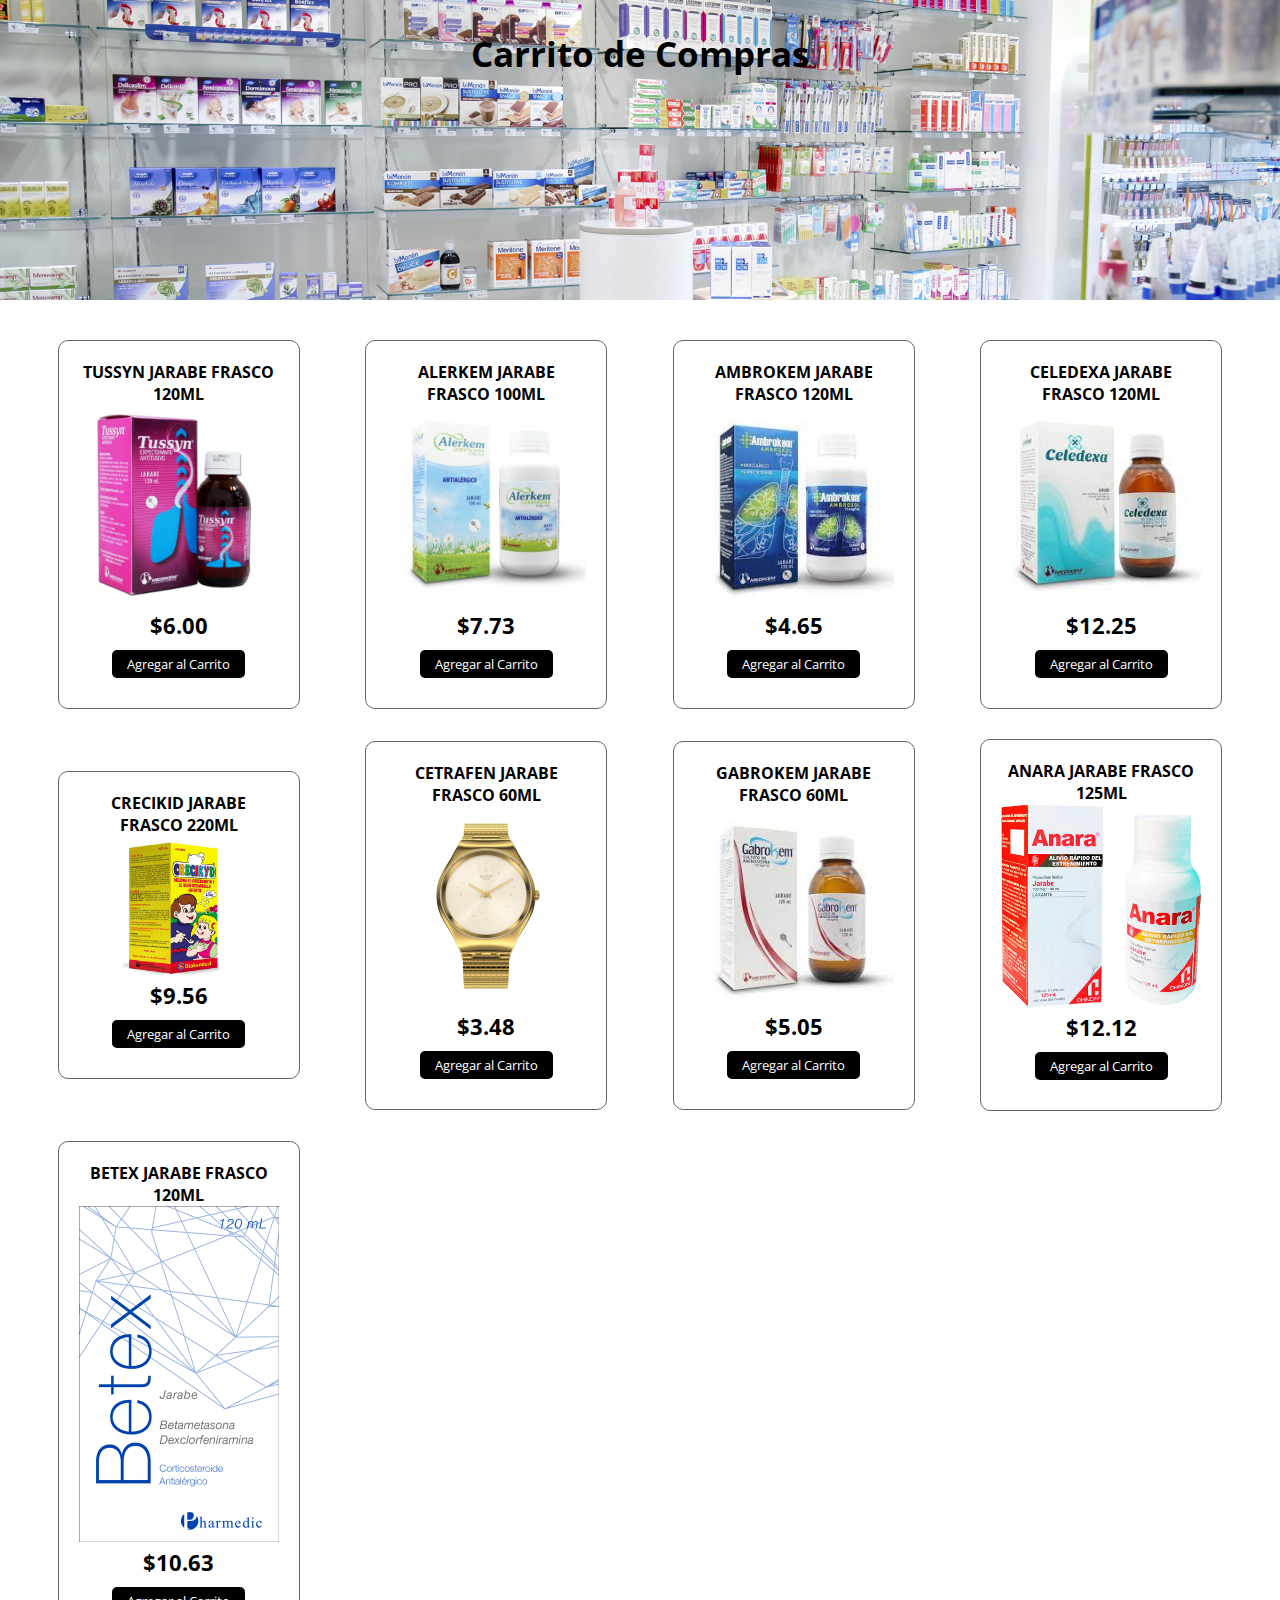
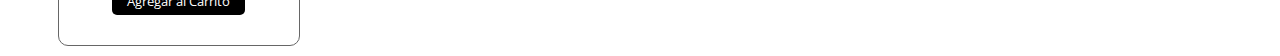
<file: carrito-de-compras-main/index.html>
<!DOCTYPE html>
<html lang="es">
<head>
    <meta charset="UTF-8">
    <meta http-equiv="X-UA-Compatible" content="IE=edge">
    <meta name="viewport" content="width=device-width, initial-scale=1.0">
    <link rel="stylesheet" href="https://cdnjs.cloudflare.com/ajax/libs/font-awesome/6.2.1/css/all.min.css" integrity="sha512-MV7K8+y+gLIBoVD59lQIYicR65iaqukzvf/nwasF0nqhPay5w/9lJmVM2hMDcnK1OnMGCdVK+iQrJ7lzPJQd1w==" crossorigin="anonymous" referrerpolicy="no-referrer" />
    <link rel="stylesheet" href="estilo.css">
    <script src="app.js" async></script>
    <title>Tienda de Relojes | </title>
</head>
<body>
    <header>
        <h1>Carrito de Compras</h1>
    </header>
    <section class="contenedor">
        <!-- Contenedor de elementos -->
        <div class="contenedor-items">
            <div class="item">
                <span class="titulo-item">Tussyn Jarabe frasco 120ml </span>
                <img src="img/boxengasse.png" alt="" class="img-item">
                <span class="precio-item">$6.00</span>
                <button class="boton-item">Agregar al Carrito</button>
            </div>
            <div class="item">
                <span class="titulo-item">Alerkem Jarabe Frasco 100ml</span>
                <img src="img/Alerkem.jpeg" alt="" class="img-item">
                <span class="precio-item">$7.73</span>
                <button class="boton-item">Agregar al Carrito</button>
            </div>
            <div class="item">
                <span class="titulo-item">Ambrokem Jarabe Frasco 120ml</span>
                <img src="img/Ambrokem.jpeg" alt="" class="img-item">
                <span class="precio-item">$4.65</span>
                <button class="boton-item">Agregar al Carrito</button>
            </div>
            <div class="item">
                <span class="titulo-item">Celedexa Jarabe Frasco 120ml</span>
                <img src="img/cELEDEXA.jpeg" alt="" class="img-item">
                <span class="precio-item">$12.25</span>
                <button class="boton-item">Agregar al Carrito</button>
            </div>
            <div class="item">
                <span class="titulo-item">Crecikid Jarabe Frasco 220ml</span>
                <img src="img/CreciKid.jpg" alt="" class="img-item">
                <span class="precio-item">$9.56</span>
                <button class="boton-item">Agregar al Carrito</button>
            </div>
            <div class="item">
                <span class="titulo-item">Cetrafen Jarabe Frasco 60ml</span>
                <img src="img/skinglam.png" alt="" class="img-item">
                <span class="precio-item">$3.48</span>
                <button class="boton-item">Agregar al Carrito</button>
            </div>
            <div class="item">
                <span class="titulo-item">Gabrokem Jarabe Frasco 60ml</span>
                <img src="img/gABROKEM.jpeg" alt="" class="img-item">
                <span class="precio-item">$5.05</span>
                <button class="boton-item">Agregar al Carrito</button>
            </div>
            <div class="item">
                <span class="titulo-item">Anara Jarabe Frasco 125ml</span>
                <img src="img/Anara.png" alt="" class="img-item">
                <span class="precio-item">$12.12</span>
                <button class="boton-item">Agregar al Carrito</button>
            </div>
            <div class="item">
                <span class="titulo-item">Betex Jarabe Frasco 120ml</span>
                <img src="img/Betex.png" alt="" class="img-item">
                <span class="precio-item">$10.63</span>
                <button class="boton-item">Agregar al Carrito</button>
            </div>
        </div>
        <!-- Carrito de Compras -->
        <div class="carrito" id="carrito">
            <div class="header-carrito">
                <h2>Tu Carrito</h2>
            </div>

            <div class="carrito-items">
                <!-- 
                <div class="carrito-item">
                    <img src="img/boxengasse.png" width="80px" alt="">
                    <div class="carrito-item-detalles">
                        <span class="carrito-item-titulo">Box Engasse</span>
                        <div class="selector-cantidad">
                            <i class="fa-solid fa-minus restar-cantidad"></i>
                            <input type="text" value="1" class="carrito-item-cantidad" disabled>
                            <i class="fa-solid fa-plus sumar-cantidad"></i>
                        </div>
                        <span class="carrito-item-precio">$15.000,00</span>
                    </div>
                   <span class="btn-eliminar">
                        <i class="fa-solid fa-trash"></i>
                   </span>
                </div>
                <div class="carrito-item">
                    <img src="img/skinglam.png" width="80px" alt="">
                    <div class="carrito-item-detalles">
                        <span class="carrito-item-titulo">Skin Glam</span>
                        <div class="selector-cantidad">
                            <i class="fa-solid fa-minus restar-cantidad"></i>
                            <input type="text" value="3" class="carrito-item-cantidad" disabled>
                            <i class="fa-solid fa-plus sumar-cantidad"></i>
                        </div>
                        <span class="carrito-item-precio">$18.000,00</span>
                    </div>
                   <button class="btn-eliminar">
                        <i class="fa-solid fa-trash"></i>
                   </button>
                </div>
                 -->
            </div>
            <div class="carrito-total">
                <div class="fila">
                    <strong>Tu Total</strong>
                    <span class="carrito-precio-total">
                        $120.000,00
                    </span>
                </div>
                <button class="btn-pagar">Pagar <i class="fa-solid fa-bag-shopping"></i> </button>
            </div>
        </div>
    </section>
</body>
</html>
</file>
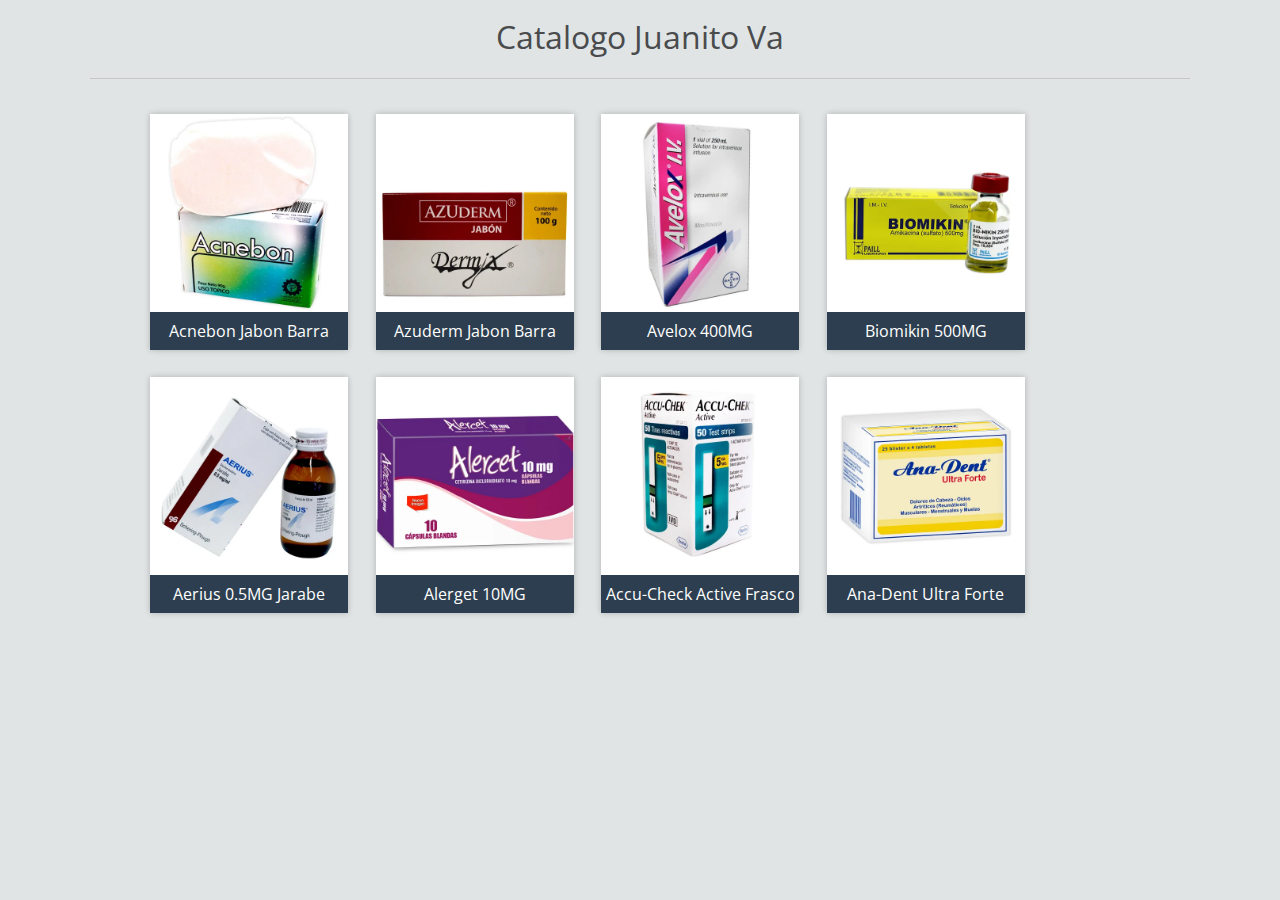
<file: Catalogo Juanito Va/index.html>
<!DOCTYPE html>
<html lang="en">
<head>
	<meta charset="UTF-8">
	<meta name="viewport" content="width=device-width, user-scalable=no, initial-scale=1.0, maximum-scale=1.0, minimum-scale=1.0">
	<title>Catalogo Juanito Va</title>

	<link rel="stylesheet" href="css/estilos.css">
	<link href="https://fonts.googleapis.com/css?family=Open+Sans:400,600,700" rel="stylesheet">

	<script src="js/jquery-3.2.1.js"></script>
	<script src="js/script.js"></script>
</head>
<body>
	
	<div class="wrap">
		<h1>Catalogo Juanito Va</h1>
		<div class="store-wrapper">
			<div class="category_list">
				<a href="#" class="category_item" category="all">Todo</a>
				<a href="#" class="category_item" category="ordenadores">Alergias</a>
				<a href="#" class="category_item" category="laptops">Piel</a>
				<a href="#" class="category_item" category="smartphones">Antibioticos y cicatrizantes</a>
				<a href="#" class="category_item" category="monitores">Diabetes</a>
				<a href="#" class="category_item" category="audifonos">Dolor y fiebre</a>
				<a href="#" class="category_item" category="monitores">Gripe, tos y asma</a>
			</div>
			<section class="products-list">
				<div class="product-item" category="laptops">
					<img src="images/acnebon.jpg" alt="" >
					<a href="#">Acnebon Jabon Barra</a>
				</div>
				<div class="product-item" category="laptops">
					<img src="images/azuderm.jpg" alt="" >
					<a href="#">Azuderm Jabon Barra</a>
				</div>
				<div class="product-item" category="smartphones">
					<img src="images/avelox.jpg" alt="" >
					<a href="#">Avelox 400MG</a>
				</div>
				<div class="product-item" category="smartphones">
					<img src="images/biomikin.jpg" alt="" >
					<a href="#">Biomikin 500MG</a>
				</div>
				<div class="product-item" category="ordenadores">
					<img src="images/aerius.jpg" alt="" >
					<a href="#">Aerius 0.5MG Jarabe </a>
				</div>
				<div class="product-item" category="ordenadores">
					<img src="images/alerget.jpg" alt="" >
					<a href="#">Alerget 10MG</a>
				</div>
				<div class="product-item" category="monitores">
					<img src="images/accu-chek.jpg" alt="" >
					<a href="#">Accu-Check Active Frasco</a>
				</div>
				<div class="product-item" category="audifonos">
					<img src="images/ana-dent.jpg" alt="" >
					<a href="#">Ana-Dent Ultra Forte</a>
				</div>
			</section>
		</div>
	</div>

</body>
</html>
</file>
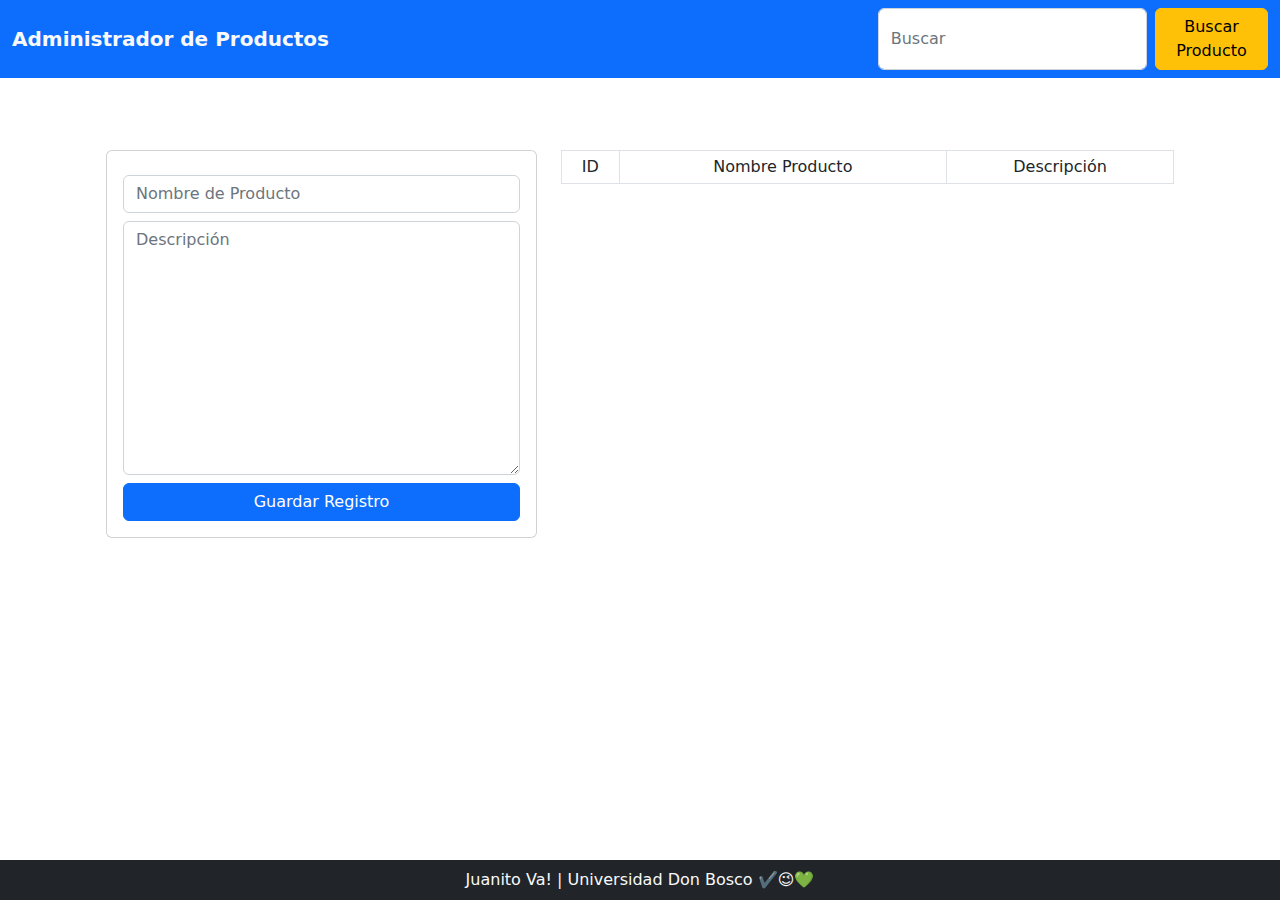
<file: crud/index.html>
<!DOCTYPE html>
<html lang="es-ES">
<head>
  <!-- CHARSET -->
  <meta charset="UTF-8">
  <!-- IE-EDGE -->
  <meta http-equiv="X-UA-Compatible" content="IE=edge">
  <!-- VIEWPORT -->
  <meta name="viewport" content="width=device-width, initial-scale=1.0">
  <!-- DESCRIPTION -->
  <!-- <meta name="description" content="Desarrollo web desde cero"> -->
  <!-- AUTHOR -->
  <!-- <meta name="author" content="Daniel Salinas"> -->
  <!-- Titulo -->
  <title>CRUD | Juanito Va</title>   
  <!-- STYLES-->
   <link rel="stylesheet" href="./css/bootstrap.min.css">
</head>
<body>

  <nav class="navbar bg-primary">
    <div class="container-fluid">
      <a href="index.html" class="navbar-brand fw-bold text-light">Administrador de Productos</a>
      <form class="d-flex">
        <input type="search" id="search" placeholder="Buscar" class="form-control me-2">
        <button type="submit" class="btn btn-warning">Buscar Producto</button>
      </form>
    </div>
  </nav>

  <div class="container my-5">
    <div class="row p-4">
      <div class="col-md-5">
        <div class="card">
          <div class="card-body">
            <form id="task-form">
              <div class="form-group">
                <input type="text" id="name" placeholder="Nombre de Producto" class="form-control my-2">
              </div>
              <div class="form-group">
                <textarea name="descrption" id="description" cols="30" rows="10" class="form-control my-2" placeholder="Descripción"></textarea>
              </div>
              <input type="hidden" id="taskId">
              <button type="submit" class="btn btn-primary text-center w-100">Guardar Registro</button>
            </form>
          </div>
        </div>
      </div>
      <div class="col-md-7">

        <div class="card my-4" id="task-result">
          <div class="card-body">
            <ul id="container"></ul>
          </div>
        </div>

        <table class="table table-bordered table-sm">
          <thead>
            <tr>
              <td class="text-center">ID</td>
              <td class="text-center">Nombre Producto</td>
              <td class="text-center">Descripción</td>
            </tr>
          </thead>
          <tbody id="tasks"></tbody>
        </table>
      </div>
    </div>
  </div>
  
<footer class="bg-dark p-2 mt-5 text-light position-fixed bottom-0 w-100 text-center">
 Juanito Va! | Universidad Don Bosco ✔️😉💚
</footer>
<script src="./js/jquery.js"></script>
<script src="./js/ajax.js"></script>
</body>
</html>
</file>
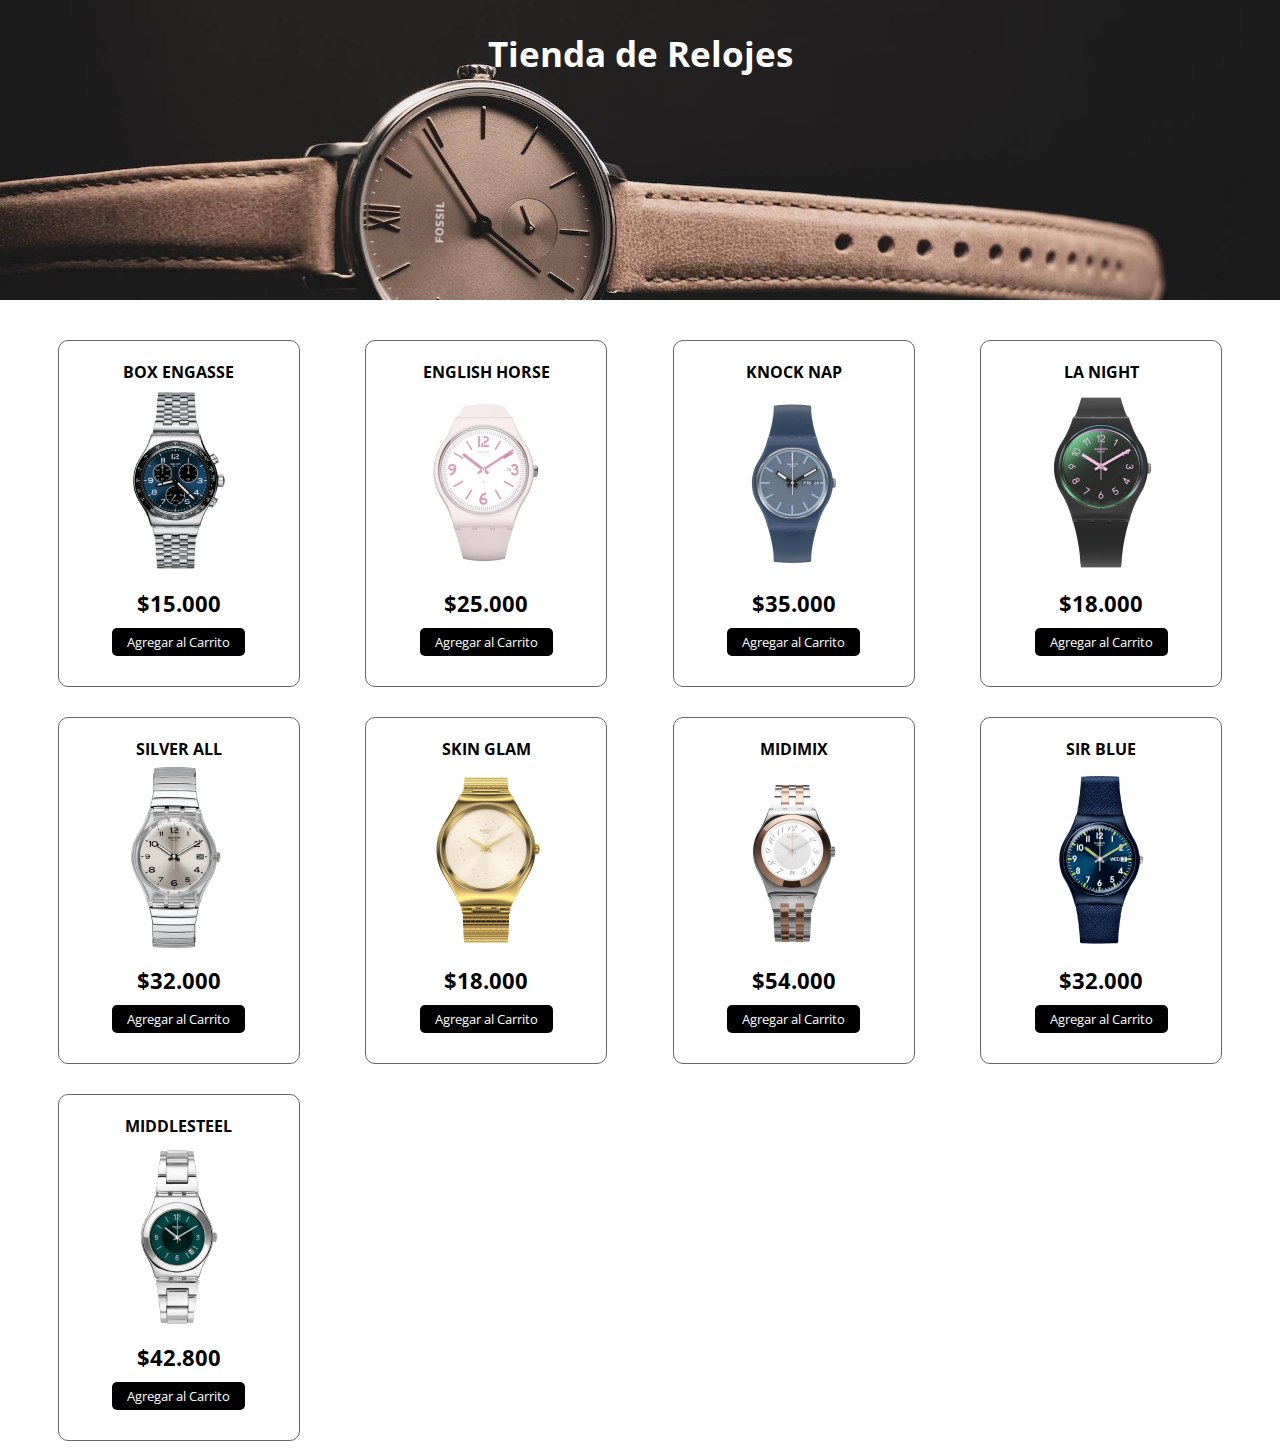
<file: CreaJ-JuanitoVa/CreaJ-JuanitoVa/carrito-de-compras-main/index.html>
<!DOCTYPE html>
<html lang="es">
<head>
    <meta charset="UTF-8">
    <meta http-equiv="X-UA-Compatible" content="IE=edge">
    <meta name="viewport" content="width=device-width, initial-scale=1.0">
    <link rel="stylesheet" href="https://cdnjs.cloudflare.com/ajax/libs/font-awesome/6.2.1/css/all.min.css" integrity="sha512-MV7K8+y+gLIBoVD59lQIYicR65iaqukzvf/nwasF0nqhPay5w/9lJmVM2hMDcnK1OnMGCdVK+iQrJ7lzPJQd1w==" crossorigin="anonymous" referrerpolicy="no-referrer" />
    <link rel="stylesheet" href="estilo.css">
    <script src="app.js" async></script>
    <title>Tienda de Relojes | </title>
</head>
<body>
    <header>
        <h1>Tienda de Relojes</h1>
    </header>
    <section class="contenedor">
        <!-- Contenedor de elementos -->
        <div class="contenedor-items">
            <div class="item">
                <span class="titulo-item">Box Engasse</span>
                <img src="img/boxengasse.png" alt="" class="img-item">
                <span class="precio-item">$15.000</span>
                <button class="boton-item">Agregar al Carrito</button>
            </div>
            <div class="item">
                <span class="titulo-item">English Horse</span>
                <img src="img/englishrose.png" alt="" class="img-item">
                <span class="precio-item">$25.000</span>
                <button class="boton-item">Agregar al Carrito</button>
            </div>
            <div class="item">
                <span class="titulo-item">Knock Nap</span>
                <img src="img/knocknap.png" alt="" class="img-item">
                <span class="precio-item">$35.000</span>
                <button class="boton-item">Agregar al Carrito</button>
            </div>
            <div class="item">
                <span class="titulo-item">La Night</span>
                <img src="img/lanight.png" alt="" class="img-item">
                <span class="precio-item">$18.000</span>
                <button class="boton-item">Agregar al Carrito</button>
            </div>
            <div class="item">
                <span class="titulo-item">Silver All</span>
                <img src="img/silverall.png" alt="" class="img-item">
                <span class="precio-item">$32.000</span>
                <button class="boton-item">Agregar al Carrito</button>
            </div>
            <div class="item">
                <span class="titulo-item">Skin Glam</span>
                <img src="img/skinglam.png" alt="" class="img-item">
                <span class="precio-item">$18.000</span>
                <button class="boton-item">Agregar al Carrito</button>
            </div>
            <div class="item">
                <span class="titulo-item">Midimix</span>
                <img src="img/midimix.png" alt="" class="img-item">
                <span class="precio-item">$54.000</span>
                <button class="boton-item">Agregar al Carrito</button>
            </div>
            <div class="item">
                <span class="titulo-item">Sir Blue</span>
                <img src="img/sirblue.png" alt="" class="img-item">
                <span class="precio-item">$32.000</span>
                <button class="boton-item">Agregar al Carrito</button>
            </div>
            <div class="item">
                <span class="titulo-item">Middlesteel</span>
                <img src="img/middlesteel.png" alt="" class="img-item">
                <span class="precio-item">$42.800</span>
                <button class="boton-item">Agregar al Carrito</button>
            </div>
        </div>
        <!-- Carrito de Compras -->
        <div class="carrito" id="carrito">
            <div class="header-carrito">
                <h2>Tu Carrito</h2>
            </div>

            <div class="carrito-items">
                <!-- 
                <div class="carrito-item">
                    <img src="img/boxengasse.png" width="80px" alt="">
                    <div class="carrito-item-detalles">
                        <span class="carrito-item-titulo">Box Engasse</span>
                        <div class="selector-cantidad">
                            <i class="fa-solid fa-minus restar-cantidad"></i>
                            <input type="text" value="1" class="carrito-item-cantidad" disabled>
                            <i class="fa-solid fa-plus sumar-cantidad"></i>
                        </div>
                        <span class="carrito-item-precio">$15.000,00</span>
                    </div>
                   <span class="btn-eliminar">
                        <i class="fa-solid fa-trash"></i>
                   </span>
                </div>
                <div class="carrito-item">
                    <img src="img/skinglam.png" width="80px" alt="">
                    <div class="carrito-item-detalles">
                        <span class="carrito-item-titulo">Skin Glam</span>
                        <div class="selector-cantidad">
                            <i class="fa-solid fa-minus restar-cantidad"></i>
                            <input type="text" value="3" class="carrito-item-cantidad" disabled>
                            <i class="fa-solid fa-plus sumar-cantidad"></i>
                        </div>
                        <span class="carrito-item-precio">$18.000,00</span>
                    </div>
                   <button class="btn-eliminar">
                        <i class="fa-solid fa-trash"></i>
                   </button>
                </div>
                 -->
            </div>
            <div class="carrito-total">
                <div class="fila">
                    <strong>Tu Total</strong>
                    <span class="carrito-precio-total">
                        $120.000,00
                    </span>
                </div>
                <button class="btn-pagar">Pagar <i class="fa-solid fa-bag-shopping"></i> </button>
            </div>
        </div>
    </section>
</body>
</html>
</file>
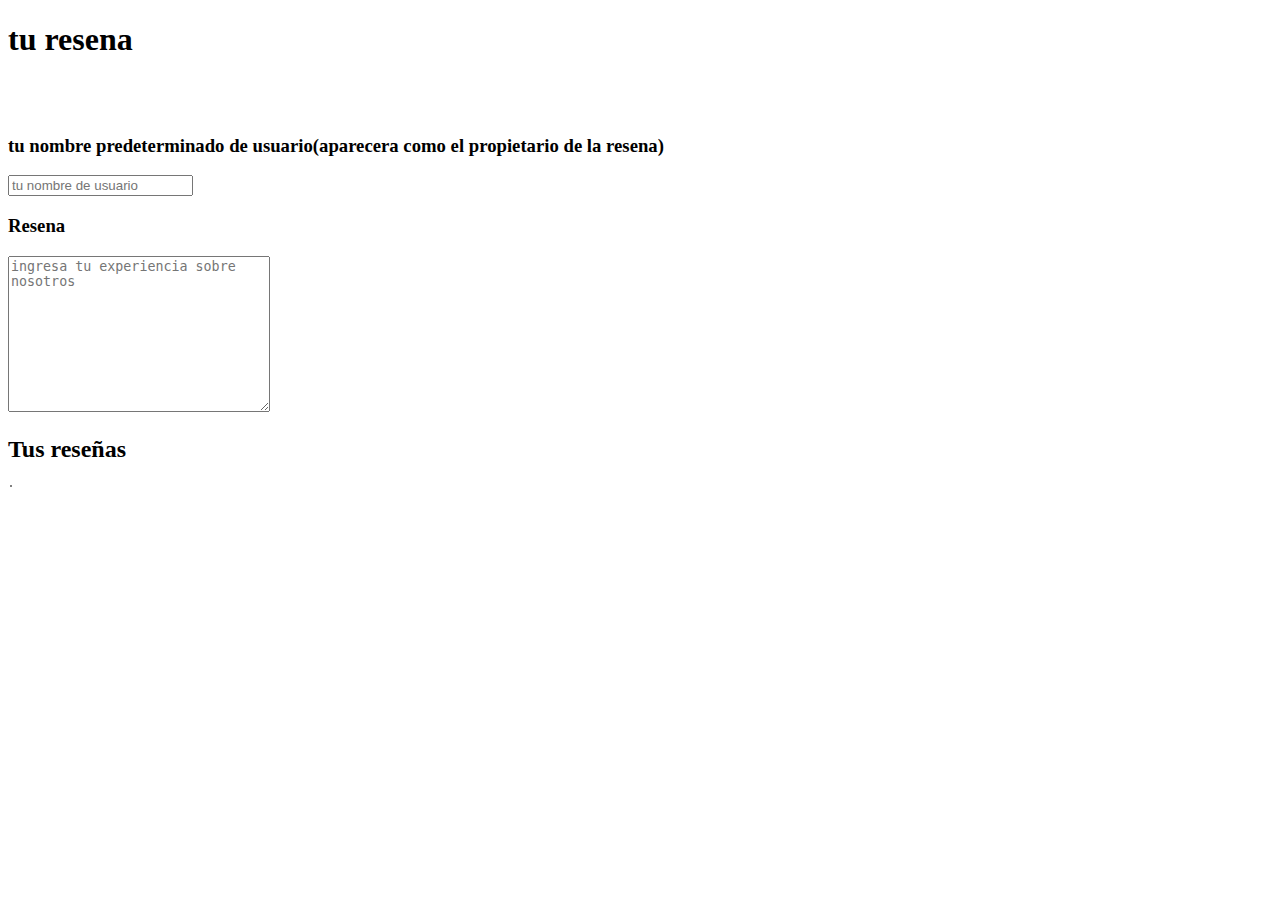
<file: request/typing_request.html>
<!DOCTYPE html>
<html lang="en">
<head>
    <meta charset="UTF-8">
    <meta name="viewport" content="width=device-width, initial-scale=1.0">
    <title>Reseñas de Juanito Community</title>
    <link rel="stylesheet" type="text/css" href="../request/Style_request.css">
</head>
<body>
    <form method="post">
    <table>
        <h1>tu resena</h1>
        <br><br>
        <h3>tu nombre predeterminado de usuario(aparecera como el propietario de la resena)</h3>
        <input type="text" minlength="10" maxlength="20" placeholder="tu nombre de usuario">
        <h3>Resena</h3>
        <textarea name="request" id="request" cols="30" rows="10" placeholder="ingresa tu experiencia sobre nosotros"></textarea>
        <div class="Requests">
        <h2>Tus reseñas</h2>
        <th class="request"></th>
        </div>
    </table>
    </form>
</body>
</html>
</file>
<file: carrito-de-compras-main/estilo.css>
@import url('https://fonts.googleapis.com/css2?family=Open+Sans:wght@300;400;500;600&family=Titillium+Web:wght@200;300;400;600;700&display=swap');
*{
    margin: 0;
    padding:0;
    font-family: 'Open Sans';
}
header{
    background: url(img/BACKGROUND.jpg);
    background-size: cover;
    background-position:center;
    height: 300px;
}
header h1{
    text-align: center;
    font-size: 35px;
    /* background-color: #000; */
    color: black;
    padding: 30px 0;
}
.contenedor{
    max-width: 1200px;
    padding: 10px;
    margin: auto;
    display: flex;
    justify-content: space-between;
    /* oculto lo que queda fuera del .contenedor */
    contain: paint;
}
/* SECCION CONTENEDOR DE ITEMS */
.contenedor .contenedor-items{
    margin-top: 30px;
    display: grid;
    grid-template-columns: repeat(auto-fit, minmax(220px, 1fr));
    grid-gap:30px;
    grid-row-gap: 30px;
    /* width: 60%; */
    width: 100%;
    transition: .3s;
}
.contenedor .contenedor-items .item{
    max-width: 200px;
    margin: auto;
    border: 1px solid #666;
    border-radius: 10px;
    padding: 20px;
    transition: .3s;
}
.contenedor .contenedor-items .item .img-item{
    width: 100%;
}
.contenedor .contenedor-items .item:hover{
    box-shadow: 0 0 10px #666;
    scale: 1.05;
}
.contenedor .contenedor-items .item .titulo-item{
    display: block;
    font-weight: bold;
    text-align: center;
    text-transform: uppercase;
}
.contenedor .contenedor-items .item .precio-item{
    display: block;
    text-align: center;
    font-weight: bold;
    font-size: 22px;
}

.contenedor .contenedor-items .item .boton-item{
    display: block;
    margin: 10px auto;
    border: none;
    background-color: black;
    color: #fff;
    padding: 5px 15px;
    border-radius: 5px;
    cursor: pointer;
}
/* seccion carrito */
.carrito{
    border: 1px solid #666;
    width: 35%;
    margin-top: 30px;
    border-radius: 10px;
    overflow: hidden;
    margin-bottom: auto;
    position: sticky !important;
    top: 0;
    transition: .3s;
    /* Estilos para ocultar */
    margin-right: -100%;
    opacity: 0;
}
.carrito .header-carrito{
    background-color: #000;
    color: #fff;
    text-align: center;
    padding: 30px 0;
}
.carrito .carrito-item{
    display: flex;
    align-items: center;
    /* justify-content: space-between; */
    position: relative;
    border-bottom: 1px solid #666;
    padding: 20px;
}
.carrito .carrito-item img{
    margin-right: 20px;
}
.carrito .carrito-item .carrito-item-titulo{
    display: block;
    font-weight: bold;
    margin-bottom: 10px;
    text-transform: uppercase;
}
.carrito .carrito-item .selector-cantidad{
    display: inline-block;
    margin-right: 25px;
}
.carrito .carrito-item .carrito-item-cantidad{
    border: none;
    font-size: 18px;
    background-color: transparent;
    display: inline-block;
    width:30px;
    padding: 5px;
    text-align: center;
}
.carrito .carrito-item .selector-cantidad i{
    font-size: 18px;
    width: 32px;
    height: 32px;
    line-height: 32px;
    text-align: center;
    border-radius: 50%;
    border: 1px solid #000;
    cursor: pointer;
}
.carrito .carrito-item .carrito-item-precio{
    font-weight: bold;
    display: inline-block;
    font-size: 18px;
    margin-bottom: 5px;
}
.carrito .carrito-item .btn-eliminar{
    position: absolute;
    right: 15px;
    top: 15px;
    color: #000;
    font-size: 20px;
    width: 40px;
    height: 40px;
    line-height: 40px;
    text-align: center;
    border-radius: 50%;
    border: 1px solid #000;
    cursor: pointer;
    display: block;
    background: transparent;
    z-index: 20;
}
.carrito .carrito-item .btn-eliminar i{
    pointer-events: none;
}

.carrito-total{
    background-color: #f3f3f3;
    padding: 30px;
}
.carrito-total .fila{
    display: flex;
    justify-content: space-between;
    align-items: center;
    font-size: 22px;
    font-weight: bold;
    margin-bottom: 10px;
}
.carrito-total .btn-pagar{
    display: block;
    width: 100%;
    border: none;
    background: #000;
    color: #fff;
    border-radius: 5px;
    font-size: 18px;
    padding: 20px;
    display: flex;
    justify-content: space-between;
    align-items: center;
    cursor: pointer;
    transition: .3s;
}
.carrito-total .btn-pagar:hover{
    scale: 1.05;
}

/* SECCION RESPONSIVE */
@media screen and (max-width: 850px) {
    .contenedor {
      display: block;
    }
    .contenedor-items{
        width: 100% !important;
    }
    .carrito{
        width: 100%;
    }
  }
</file>
<file: Catalogo Juanito Va/css/estilos.css>
*{
	margin: 0;
	padding: 0;
	box-sizing: border-box;
}

body{
	background: #E0E4E5;
	font-family: 'Open Sans', sans-serif;
}

.wrap{
	max-width: 1100px;
	width: 90%;
	margin: auto;
}

.wrap > h1{
	color: #494B4D;
	font-weight: 400;
	display: flex;
	flex-direction: column;
	text-align: center;
	margin: 15px 0px;
}

.wrap > h1:after{
	content: '';
	width: 100%;
	height: 1px;
	background: #C7C7C7;
	margin: 20px 0;
}

.store-wrapper{
	display: flex;
	flex-wrap: wrap;
}

.category_list{
	display: flex;
	margin-left: -30%;
	flex-direction: column;
	width: 18%;
}

.category_list .category_item{
	display: block;
	width: 90%;
	padding: 15px 0;
	border-radius: 15px;
	margin-bottom: 20px;
	background: #18b459fd;

	text-align: center;
	text-decoration: none;
	color: #fff;
}

.category_list .ct_item-active{
	background: #2D3E50;
}

/* PRODUCTOS ============*/

.products-list {
    width: 82%;
    display: flex;
    margin: 0 auto; /* Esto centrará horizontalmente */
    flex-wrap: wrap;
}



.products-list .product-item{
	width: 22%;
	margin-left: 3%;
	margin-bottom: 25px;
	box-shadow: 0px 0px 6px 0px rgba(0,0,0,0.22);

	display: flex;
	flex-direction: column;
	align-items: center;
	align-self: flex-start;

	transition: all .4s;
}

.products-list .product-item img{
	width: 100%;
}

.products-list .product-item a{
	display: block;
	width: 100%;
	padding: 8px 0;
	background: #2D3E50;

	color: #fff;
	text-align: center;
	text-decoration: none;
}

/* RESPONSIVE */

@media screen and (max-width: 1100px){
	.products-list .product-item{
		width: 30.3%;
	}
}

@media screen and (max-width: 900px){
	.category_list,
	.products-list{
		width: 100%;
	}

	.category_list{
		flex-direction: row;
		justify-content: space-between;
	}

	.category_list .category_item{
		align-self: flex-start;
		width: 15%;
		font-size: 14px;
	}

	.products-list .product-item{
		margin-left: 4.5%;
	}

	.products-list .product-item:nth-child(3n+1){
		margin-left: 0px;
	}
}

@media screen and (max-width: 700px){
	.category_list{
		flex-direction: column;
	}
	.category_list .category_item{
		width: 100%;
		margin-bottom: 10px;
	}
}

@media screen and (max-width: 600px){

	.products-list .product-item{
		width: 47.5%;
	}

	.products-list .product-item:nth-child(3n+1){
		margin-left: 4.5%;
	}

	.products-list .product-item:nth-child(2n+1){
		margin-left: 0px;
	}

}

@media screen and (max-width: 350px){
	.products-list .product_item{
		width: 100%;
		margin-left: 0px;
	}
}
</file>
<file: CreaJ-JuanitoVa/CreaJ-JuanitoVa/carrito-de-compras-main/estilo.css>
@import url('https://fonts.googleapis.com/css2?family=Open+Sans:wght@300;400;500;600&family=Titillium+Web:wght@200;300;400;600;700&display=swap');
*{
    margin: 0;
    padding:0;
    font-family: 'Open Sans';
}
header{
    background: url(img/header.jpg);
    background-size: cover;
    background-position:center;
    height: 300px;
}
header h1{
    text-align: center;
    font-size: 35px;
    /* background-color: #000; */
    color: #fff;
    padding: 30px 0;
}
.contenedor{
    max-width: 1200px;
    padding: 10px;
    margin: auto;
    display: flex;
    justify-content: space-between;
    /* oculto lo que queda fuera del .contenedor */
    contain: paint;
}
/* SECCION CONTENEDOR DE ITEMS */
.contenedor .contenedor-items{
    margin-top: 30px;
    display: grid;
    grid-template-columns: repeat(auto-fit, minmax(220px, 1fr));
    grid-gap:30px;
    grid-row-gap: 30px;
    /* width: 60%; */
    width: 100%;
    transition: .3s;
}
.contenedor .contenedor-items .item{
    max-width: 200px;
    margin: auto;
    border: 1px solid #666;
    border-radius: 10px;
    padding: 20px;
    transition: .3s;
}
.contenedor .contenedor-items .item .img-item{
    width: 100%;
}
.contenedor .contenedor-items .item:hover{
    box-shadow: 0 0 10px #666;
    scale: 1.05;
}
.contenedor .contenedor-items .item .titulo-item{
    display: block;
    font-weight: bold;
    text-align: center;
    text-transform: uppercase;
}
.contenedor .contenedor-items .item .precio-item{
    display: block;
    text-align: center;
    font-weight: bold;
    font-size: 22px;
}

.contenedor .contenedor-items .item .boton-item{
    display: block;
    margin: 10px auto;
    border: none;
    background-color: black;
    color: #fff;
    padding: 5px 15px;
    border-radius: 5px;
    cursor: pointer;
}
/* seccion carrito */
.carrito{
    border: 1px solid #666;
    width: 35%;
    margin-top: 30px;
    border-radius: 10px;
    overflow: hidden;
    margin-bottom: auto;
    position: sticky !important;
    top: 0;
    transition: .3s;
    /* Estilos para ocultar */
    margin-right: -100%;
    opacity: 0;
}
.carrito .header-carrito{
    background-color: #000;
    color: #fff;
    text-align: center;
    padding: 30px 0;
}
.carrito .carrito-item{
    display: flex;
    align-items: center;
    /* justify-content: space-between; */
    position: relative;
    border-bottom: 1px solid #666;
    padding: 20px;
}
.carrito .carrito-item img{
    margin-right: 20px;
}
.carrito .carrito-item .carrito-item-titulo{
    display: block;
    font-weight: bold;
    margin-bottom: 10px;
    text-transform: uppercase;
}
.carrito .carrito-item .selector-cantidad{
    display: inline-block;
    margin-right: 25px;
}
.carrito .carrito-item .carrito-item-cantidad{
    border: none;
    font-size: 18px;
    background-color: transparent;
    display: inline-block;
    width:30px;
    padding: 5px;
    text-align: center;
}
.carrito .carrito-item .selector-cantidad i{
    font-size: 18px;
    width: 32px;
    height: 32px;
    line-height: 32px;
    text-align: center;
    border-radius: 50%;
    border: 1px solid #000;
    cursor: pointer;
}
.carrito .carrito-item .carrito-item-precio{
    font-weight: bold;
    display: inline-block;
    font-size: 18px;
    margin-bottom: 5px;
}
.carrito .carrito-item .btn-eliminar{
    position: absolute;
    right: 15px;
    top: 15px;
    color: #000;
    font-size: 20px;
    width: 40px;
    height: 40px;
    line-height: 40px;
    text-align: center;
    border-radius: 50%;
    border: 1px solid #000;
    cursor: pointer;
    display: block;
    background: transparent;
    z-index: 20;
}
.carrito .carrito-item .btn-eliminar i{
    pointer-events: none;
}

.carrito-total{
    background-color: #f3f3f3;
    padding: 30px;
}
.carrito-total .fila{
    display: flex;
    justify-content: space-between;
    align-items: center;
    font-size: 22px;
    font-weight: bold;
    margin-bottom: 10px;
}
.carrito-total .btn-pagar{
    display: block;
    width: 100%;
    border: none;
    background: #000;
    color: #fff;
    border-radius: 5px;
    font-size: 18px;
    padding: 20px;
    display: flex;
    justify-content: space-between;
    align-items: center;
    cursor: pointer;
    transition: .3s;
}
.carrito-total .btn-pagar:hover{
    scale: 1.05;
}

/* SECCION RESPONSIVE */
@media screen and (max-width: 850px) {
    .contenedor {
      display: block;
    }
    .contenedor-items{
        width: 100% !important;
    }
    .carrito{
        width: 100%;
    }
  }
</file>
<file: request/Style_request.css>
.body{
    background-color: black;
}
.request{
    border-bottom: 2px;
    border-color: white;
    left: 23px;
    display: block;
    background-color: grey;
    color: white;
}
.table{
    background-color: grey;
}
</file>
